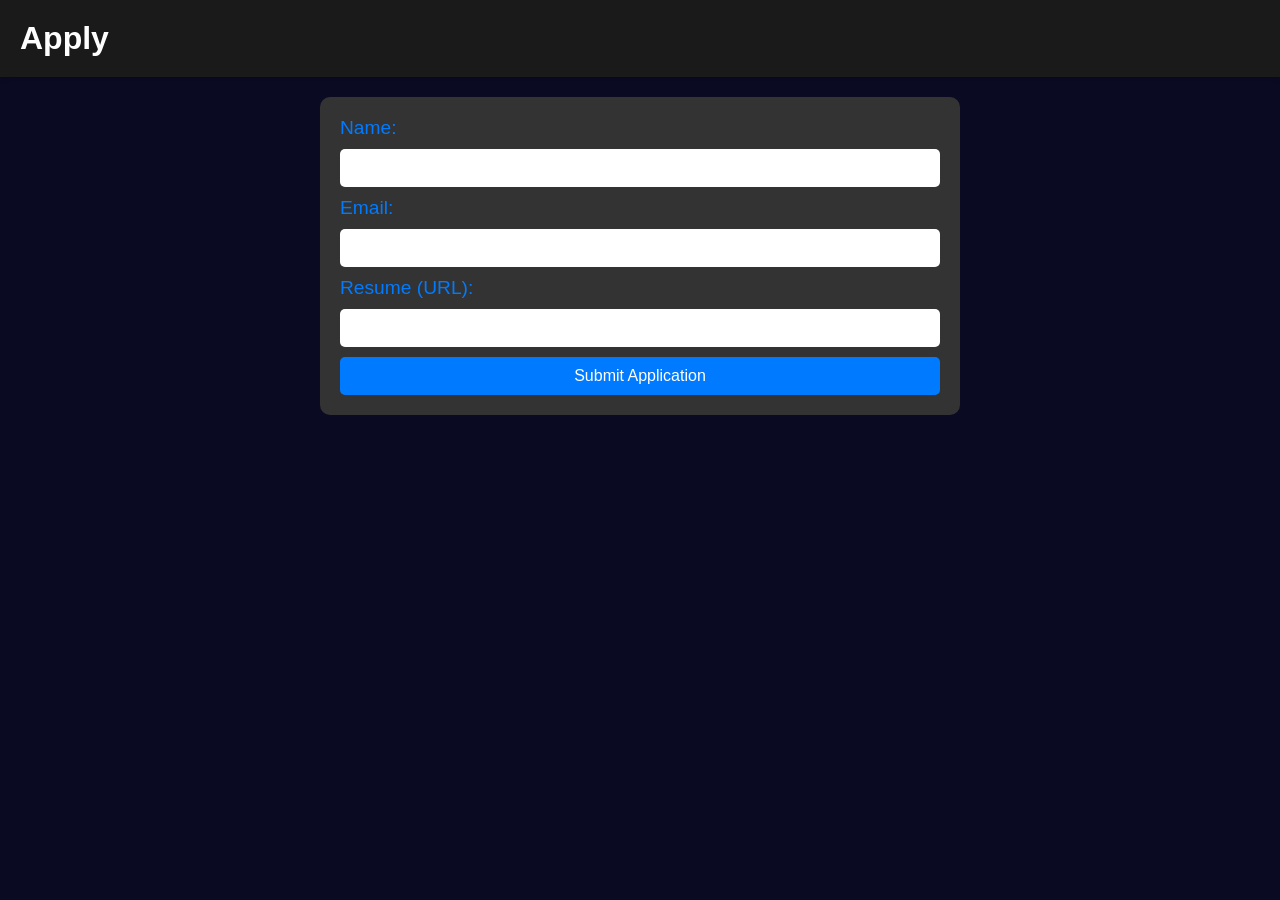
<file: application-form1.html>
<!DOCTYPE html>
<html lang="en">
<head>
    <meta charset="UTF-8">
    <meta name="viewport" content="width=device-width, initial-scale=1.0">
    <title>Application Form | Esports Career Hub</title>
    <link rel="stylesheet" href="jobListingdemo.css">
</head>
<body>
    <header>
        <h1>Apply</h1>
    </header>

    <section class="application-form">
        <form action="thank-you.html" method="POST">
            <label for="name">Name:</label>
            <input type="text" id="name" name="name" required>

            <label for="email">Email:</label>
            <input type="email" id="email" name="email" required>

            <label for="resume">Resume (URL):</label>
            <input type="text" id="resume" name="resume" required>

            <button type="submit">Submit Application</button>
        </form>
    </section>
</body>
</html>
</file>
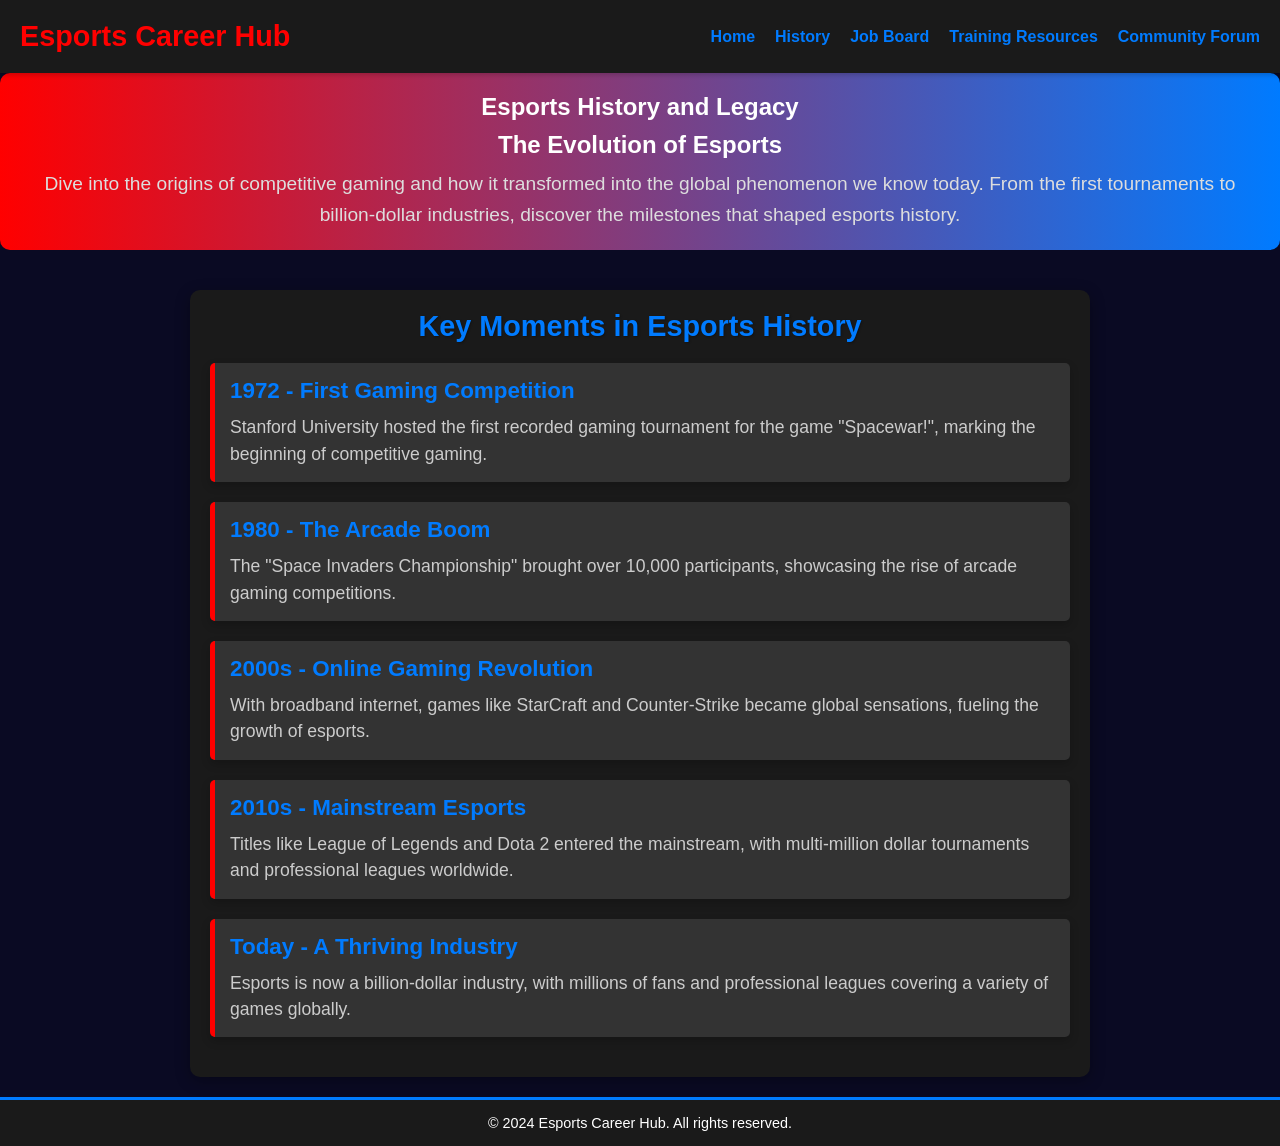
<file: history.html>
<!DOCTYPE html>
<html lang="en">
<head>
    <meta charset="UTF-8">
    <meta name="viewport" content="width=device-width, initial-scale=1.0">
    <title>Esports History and Legacy</title>
    <link rel="stylesheet" href="history.css">
</head>
<body>
    <header>
        <div class="logo">Esports Career Hub</div>
        <nav>
            <ul>
                <li><a href="index.html">Home</a></li>
				<li><a href="history.html">History</a></li>
                <li><a href="jobListingdemo.html">Job Board</a></li>
                <li><a href="training.html">Training Resources</a></li>
                <li><a href="joinCommunity.html">Community Forum</a></li>
            </ul>
        </nav>
    </header>

    <section class="title">
        <h1>Esports History and Legacy</h1>
        <h2>The Evolution of Esports</h2>
        <p>Dive into the origins of competitive gaming and how it transformed into the global phenomenon we know today. From the first tournaments to billion-dollar industries, discover the milestones that shaped esports history.</p>

	</section>

    <section class="timeline">
        <h3>Key Moments in Esports History</h3>
        
        <div class="timeline-item">
            <h4>1972 - First Gaming Competition</h4>
            <p>Stanford University hosted the first recorded gaming tournament for the game "Spacewar!", marking the beginning of competitive gaming.</p>
        </div>

        <div class="timeline-item">
            <h4>1980 - The Arcade Boom</h4>
            <p>The "Space Invaders Championship" brought over 10,000 participants, showcasing the rise of arcade gaming competitions.</p>
        </div>

        <div class="timeline-item">
            <h4>2000s - Online Gaming Revolution</h4>
            <p>With broadband internet, games like StarCraft and Counter-Strike became global sensations, fueling the growth of esports.</p>
        </div>

        <div class="timeline-item">
            <h4>2010s - Mainstream Esports</h4>
            <p>Titles like League of Legends and Dota 2 entered the mainstream, with multi-million dollar tournaments and professional leagues worldwide.</p>
        </div>

        <div class="timeline-item">
            <h4>Today - A Thriving Industry</h4>
            <p>Esports is now a billion-dollar industry, with millions of fans and professional leagues covering a variety of games globally.</p>
        </div>
    </section>


    <footer>
        <p>&copy; 2024 Esports Career Hub. All rights reserved.</p>
    </footer>
</body>
</html>
</file>
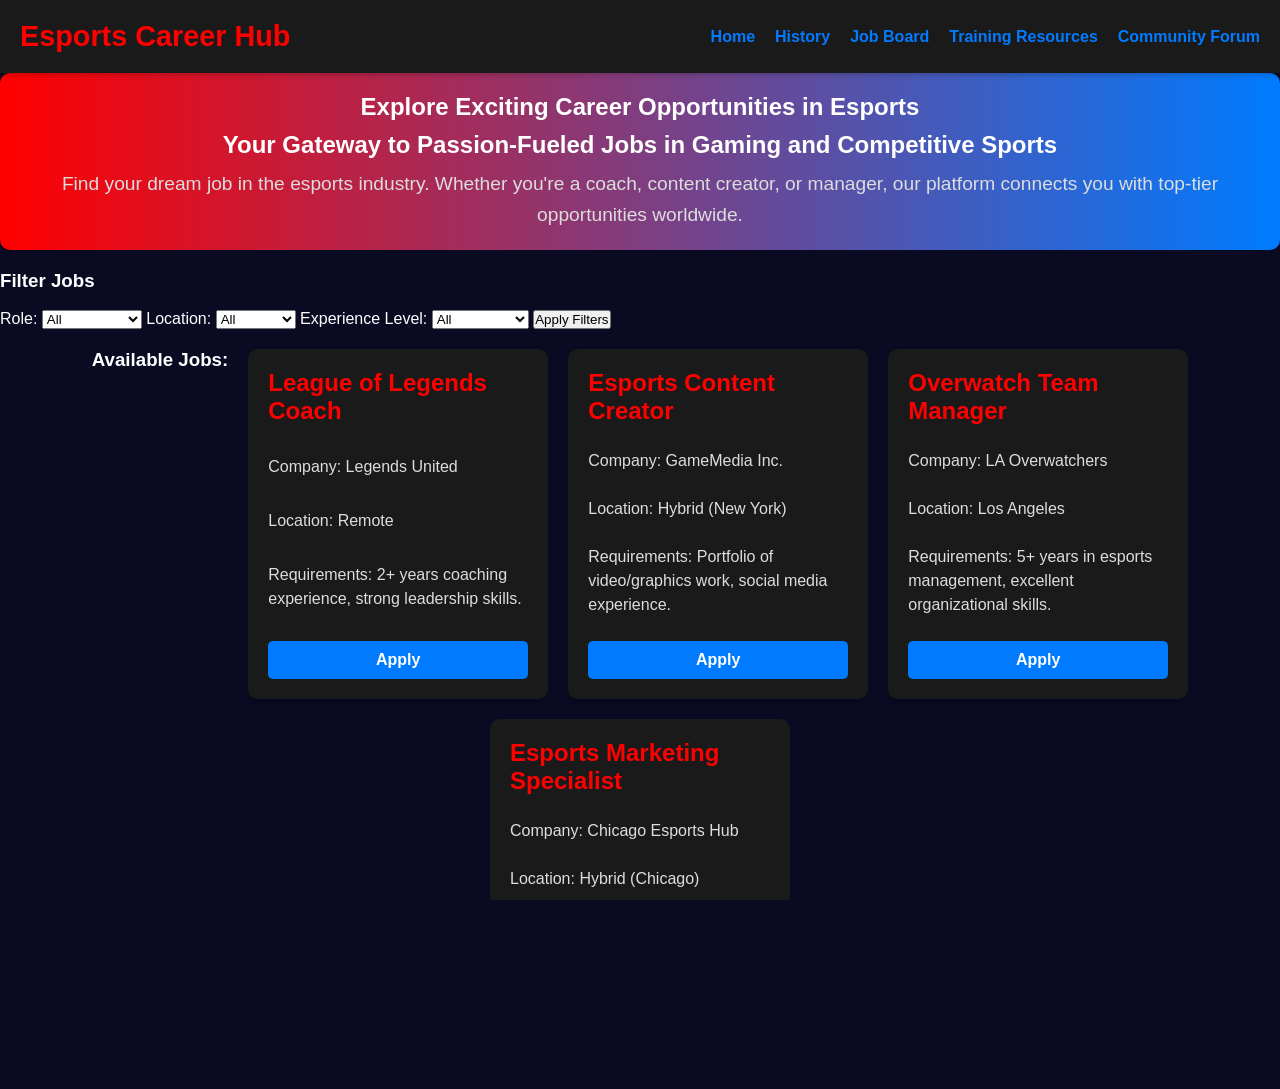
<file: jobListingdemo.html>
<!DOCTYPE html>
<html lang="en">
<head>
    <meta charset="UTF-8">
    <meta name="viewport" content="width=device-width, initial-scale=1.0">
    <title>Job Board | Esports Career Hub</title>
    <link rel="stylesheet" href="jobListingdemo.css">
</head>
<body>
    <header>
        <div class="logo">Esports Career Hub</div>
        <nav>
            <ul>
                <li><a href="index.html">Home</a></li>
				<li><a href="history.html">History</a></li>
                <li><a href="jobListingdemo.html">Job Board</a></li>
                <li><a href="training.html">Training Resources</a></li>
                <li><a href="joinCommunity.html">Community Forum</a></li>
            </ul>
        </nav>
    </header>
	<section class="title">
        <h1>Explore Exciting Career Opportunities in Esports</h1>
		<h2>Your Gateway to Passion-Fueled Jobs in Gaming and Competitive Sports</h2>
        <p>Find your dream job in the esports industry. Whether you're a coach, content creator, or manager, our platform connects you with top-tier opportunities worldwide.</p>
</section>


    <section>
        <h3>Filter Jobs</h3>
		<br>
        <form id="jobFilters">
            <label for="role">Role:</label>
            <select id="role">
                <option value="all">All</option>
                <option value="coaching">Coaching</option>
                <option value="management">Management</option>
                <option value="media">Media</option>
            </select>

            <label for="location">Location:</label>
            <select id="location">
                <option value="all">All</option>
                <option value="remote">Remote</option>
                <option value="hybrid">Hybrid</option>
                <option value="in-person">In-Person</option>
            </select>

            <label for="experience">Experience Level:</label>
            <select id="experience">
                <option value="all">All</option>
                <option value="entry">Entry Level</option>
                <option value="mid">Mid Level</option>
                <option value="senior">Senior Level</option>
            </select>

            <button type="button" onclick="filterJobs()">Apply Filters</button>
        </form>
    </section>


    <section id="jobListings" class="job-listings">
    <h3>Available Jobs:</h3>
	
    <div class="job-listing" data-role="coaching" data-location="remote" data-experience="entry">
        <h4>League of Legends Coach</h4>
        <p>Company: Legends United</p>
        <p>Location: Remote</p>
        <p>Requirements: 2+ years coaching experience, strong leadership skills.</p>
        <a href="application-form1.html" class="apply-link">Apply</a>
    </div>

    <div class="job-listing" data-role="media" data-location="hybrid" data-experience="mid">
        <h4>Esports Content Creator</h4>
        <p>Company: GameMedia Inc.</p>
        <p>Location: Hybrid (New York)</p>
        <p>Requirements: Portfolio of video/graphics work, social media experience.</p>
        <a href="application-form1.html" class="apply-link">Apply</a>
    </div>

    <div class="job-listing" data-role="management" data-location="in-person" data-experience="senior">
        <h4>Overwatch Team Manager</h4>
        <p>Company: LA Overwatchers</p>
        <p>Location: Los Angeles</p>
        <p>Requirements: 5+ years in esports management, excellent organizational skills.</p>
        <a href="application-form1.html" class="apply-link">Apply</a>
    </div>

    <div class="job-listing" data-role="media" data-location="hybrid" data-experience="entry">
        <h4>Esports Marketing Specialist</h4>
        <p>Company: Chicago Esports Hub</p>
        <p>Location: Hybrid (Chicago)</p>
        <p>Requirements: Marketing degree, creative mindset, strong communication skills.</p>
        <a href="application-form1.html" class="apply-link">Apply</a>
    </div>
</section>


    <script>
        function filterJobs() {
            var role = document.getElementById("role").value;
            var location = document.getElementById("location").value;
            var experience = document.getElementById("experience").value;

            var jobs = document.querySelectorAll(".job-listing");


            jobs.forEach(function(job) {
                var jobRole = job.getAttribute("data-role");
                var jobLocation = job.getAttribute("data-location");
                var jobExperience = job.getAttribute("data-experience");

                var matchesRole = (role === "all" || jobRole === role);
                var matchesLocation = (location === "all" || jobLocation === location);
                var matchesExperience = (experience === "all" || jobExperience === experience);

                job.style.display = (matchesRole && matchesLocation && matchesExperience) ? "list-item" : "none";
            });
        }
    </script>
</body>
</html>
</file>
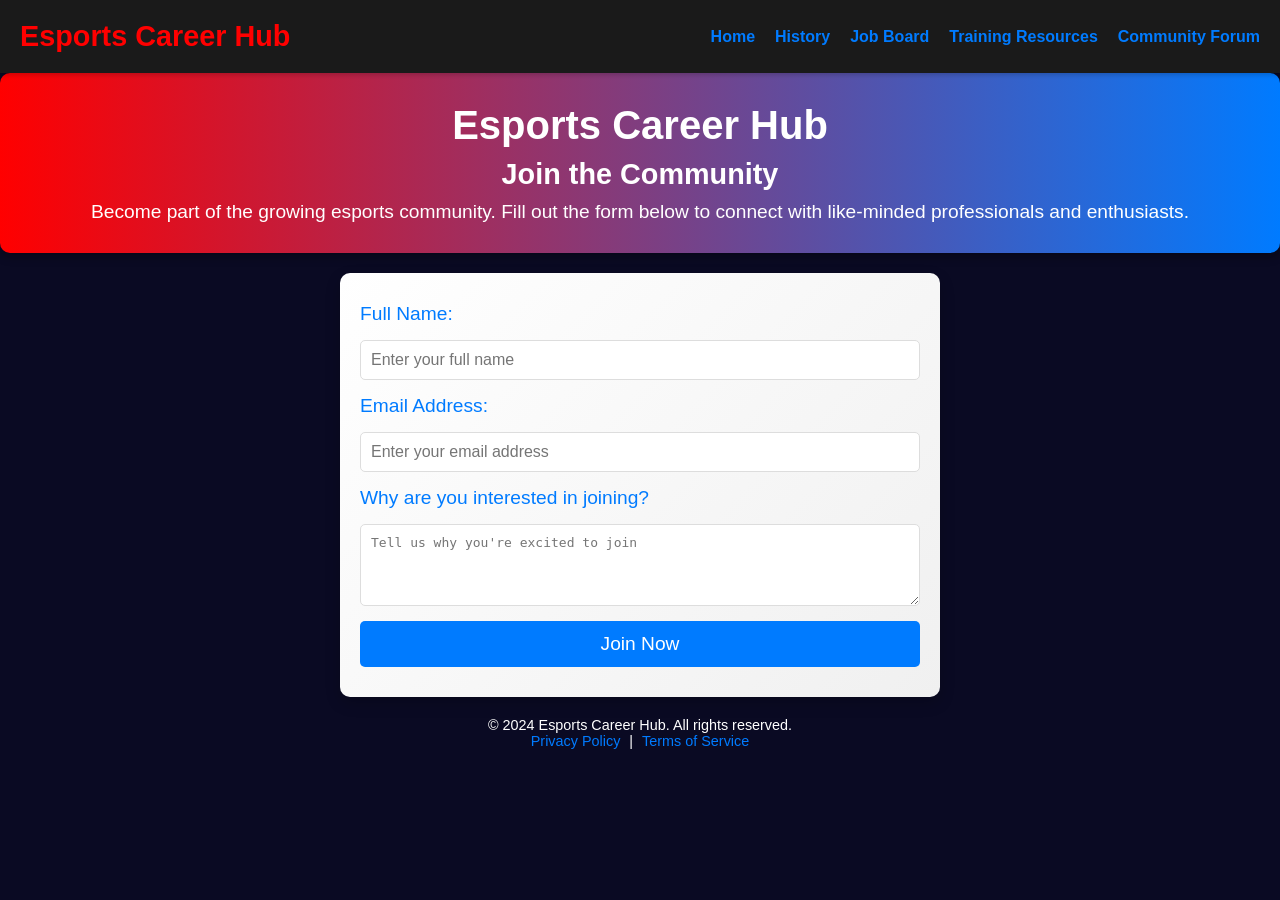
<file: joinCommunity.html>
<!DOCTYPE html>
<html lang="en">
<head>
    <meta charset="UTF-8">
    <meta name="viewport" content="width=device-width, initial-scale=1.0">
    <title>Join the Community | Esports Career Hub</title>
    <link rel="stylesheet" href="joinCommunity.css">
</head>
<body>
    <header>
        <div class="logo">Esports Career Hub</div>
        <nav>
            <ul>
                <li><a href="index.html">Home</a></li>
				<li><a href="history.html">History</a></li>
                <li><a href="jobListingdemo.html">Job Board</a></li>
                <li><a href="training.html">Training Resources</a></li>
                <li><a href="joinCommunity.html">Community Forum</a></li>
            </ul>
        </nav>
    </header>
	
    <section class="title">
        <h1>Esports Career Hub</h1>
        <h2>Join the Community</h2>
        <p>Become part of the growing esports community. Fill out the form below to connect with like-minded professionals and enthusiasts.</p>
    </section>


    <section class="community-form">
        <form id="joinForm" action="#" method="post">
            <label for="fullName">Full Name:</label>
            <input type="text" id="fullName" name="fullName" placeholder="Enter your full name" required>

            <label for="email">Email Address:</label>
            <input type="email" id="email" name="email" placeholder="Enter your email address" required>

            <label for="interest">Why are you interested in joining?</label>
            <textarea id="interest" name="interest" rows="4" placeholder="Tell us why you're excited to join" required></textarea>

            <button type="submit" class="submit-button">Join Now</button>
        </form>
    </section>

    <footer>
        <p>&copy; 2024 Esports Career Hub. All rights reserved.</p>
        <p><a href="#">Privacy Policy</a> | <a href="#">Terms of Service</a></p>
    </footer>
</body>
</html>
</file>
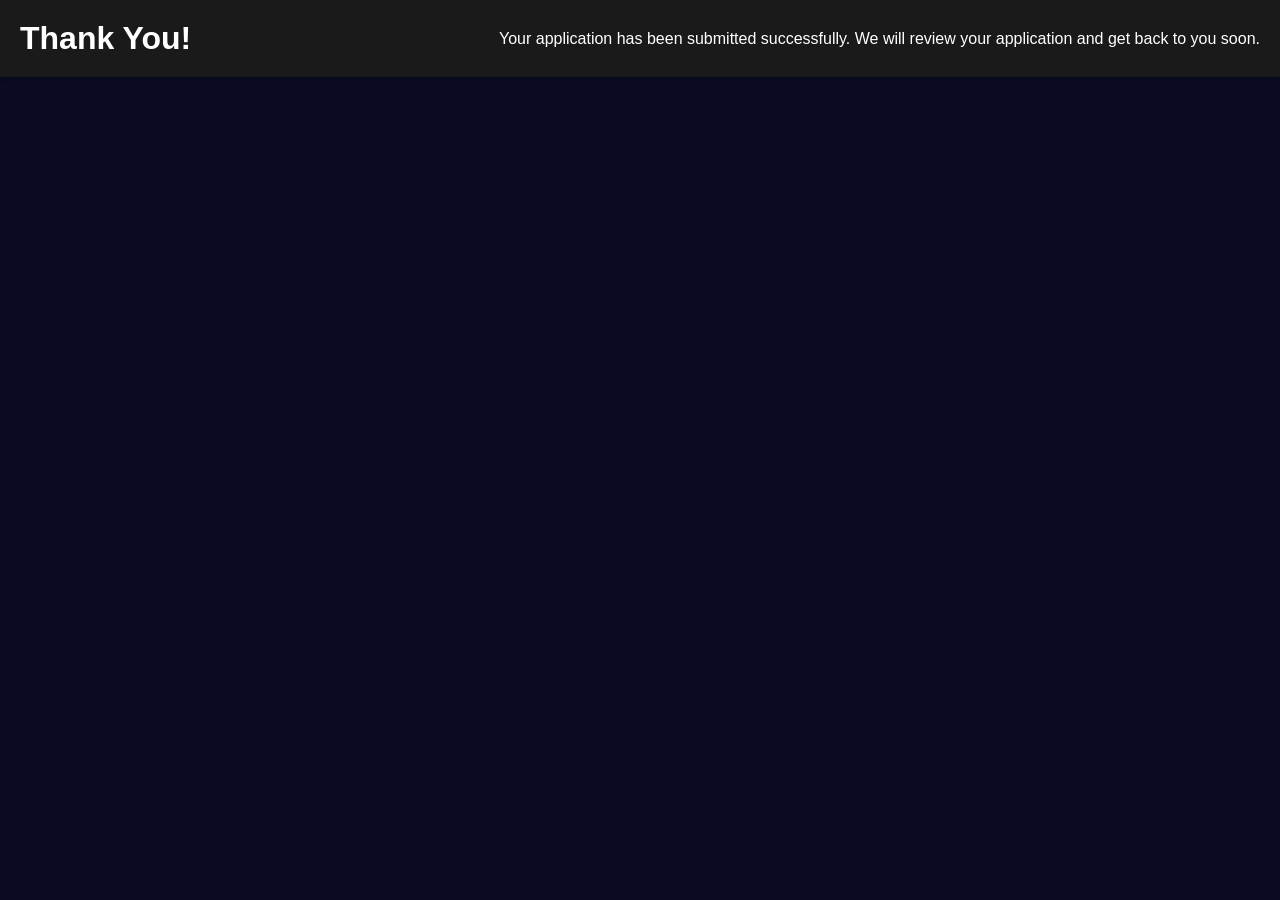
<file: thank-you.html>
<!DOCTYPE html>
<html lang="en">
<head>
    <meta charset="UTF-8">
    <meta name="viewport" content="width=device-width, initial-scale=1.0">
    <title>Thank You | Esports Career Hub</title>
    <link rel="stylesheet" href="jobListingdemo.css">
</head>
<body>
    <header>
        <h1>Thank You!</h1>
        <p>Your application has been submitted successfully. We will review your application and get back to you soon.</p>
    </header>
</body>
</html>
</file>
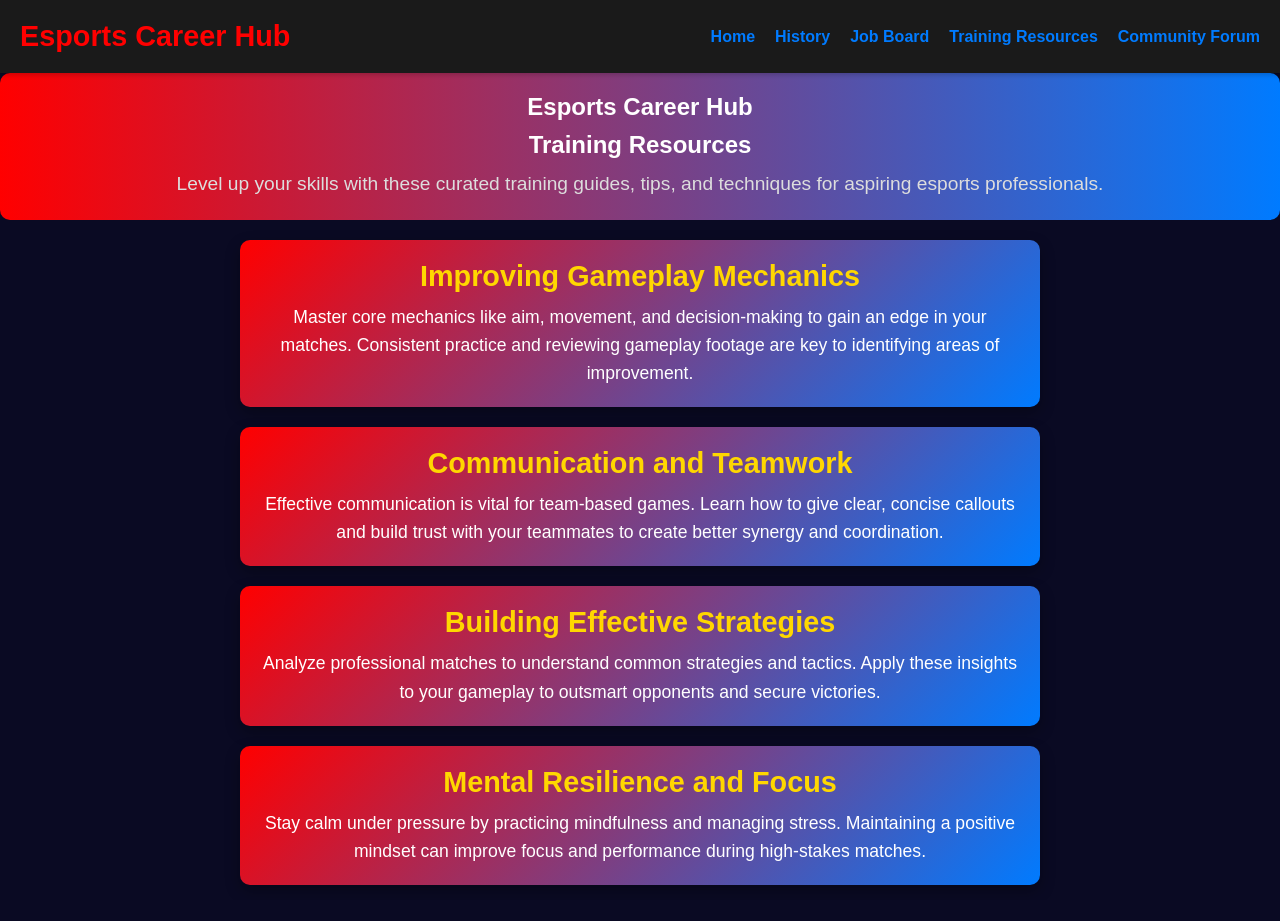
<file: training.html>
<!DOCTYPE html>
<html lang="en">
<head>
    <meta charset="UTF-8">
    <meta name="viewport" content="width=device-width, initial-scale=1.0">
    <title>Training Resources | Esports Career Hub</title>
    <link rel="stylesheet" href="training.css">
</head>
<body>
    <header>
        <div class="logo">Esports Career Hub</div>
        <nav>
            <ul>
                <li><a href="index.html">Home</a></li>
				<li><a href="history.html">History</a></li>
                <li><a href="jobListingdemo.html">Job Board</a></li>
                <li><a href="training.html">Training Resources</a></li>
                <li><a href="joinCommunity.html">Community Forum</a></li>
            </ul>
        </nav>
    </header>
    <section class="title">
        <h1>Esports Career Hub</h1>
        <h2>Training Resources</h2>
        <p>Level up your skills with these curated training guides, tips, and techniques for aspiring esports professionals.</p>
    </section>

    <main class="resources-content">
        <section class="resource">
            <h3>Improving Gameplay Mechanics</h3>
            <p>Master core mechanics like aim, movement, and decision-making to gain an edge in your matches. Consistent practice and reviewing gameplay footage are key to identifying areas of improvement.</p>
        </section>

        <section class="resource">
            <h3>Communication and Teamwork</h3>
            <p>Effective communication is vital for team-based games. Learn how to give clear, concise callouts and build trust with your teammates to create better synergy and coordination.</p>
        </section>

        <section class="resource">
            <h3>Building Effective Strategies</h3>
            <p>Analyze professional matches to understand common strategies and tactics. Apply these insights to your gameplay to outsmart opponents and secure victories.</p>
        </section>

        <section class="resource">
            <h3>Mental Resilience and Focus</h3>
            <p>Stay calm under pressure by practicing mindfulness and managing stress. Maintaining a positive mindset can improve focus and performance during high-stakes matches.</p>
        </section>
    </main>

    <footer>
        <p>&copy; 2024 Esports Career Hub. All rights reserved.</p>
    </footer>
</body>
</html>
</file>
<file: jobListingdemo.css>
* {
    margin: 0;
    padding: 0;
    box-sizing: border-box;
}


body {
    font-family: Arial, sans-serif;
    color: #ffffff;
    background-color: #0a0a23;
    padding: 20px;
    animation: fadeIn 1.5s ease-in-out;
}

@keyframes fadeIn {
    from {
        opacity: 0;
    }
    to {
        opacity: 1;
    }
}


/* Resetting margins and paddings for body and html */
html, body {
    margin: 0;
    padding: 0;
    width: 100%;
    height: 100%;
    overflow-x: hidden; /* Prevent horizontal scrolling */
}

/* Header Styling */
header {
    background-color: #1a1a1a;
    color: #ffffff;
    display: flex;
    justify-content: space-between;
    align-items: center;
    padding: 20px;
    position: sticky; /* Sticky header at the top */
    top: 0;
    z-index: 1000;
    width: 100vw; /* Full viewport width */
    box-sizing: border-box; /* Includes padding in the width calculation */
    box-shadow: 0 2px 5px rgba(0, 0, 0, 0.2);
}

/* Logo Animation */
header .logo {
    font-size: 1.8em;
    font-weight: bold;
    color: #ff0000;
    animation: bounce 1.5s infinite alternate;
}

@keyframes bounce {
    0% {
        transform: translateY(0);
    }
    100% {
        transform: translateY(-10px);
    }
}

/* Navigation Styling */
header nav ul {
    list-style-type: none;
    display: flex;
    gap: 20px;
    margin: 0; /* Remove default margins */
    padding: 0; /* Remove default padding */
}

header nav ul li {
    display: inline-block; /* Ensures proper alignment */
}

header nav ul li a {
    color: #007bff;
    text-decoration: none;
    font-weight: bold;
    position: relative;
    transition: color 0.3s ease;
}

header nav ul li a:hover {
    color: #ff0000;
    text-decoration: underline;
}



.title {
    text-align: center;
    background: linear-gradient(90deg, #ff0000, #007bff);
    padding: 20px;
    border-radius: 10px;
    margin-bottom: 20px;
}
}

.title h1 {
    font-size: 2.5em;
    font-weight: bold;
    color: #ffffff;
    text-shadow: 2px 2px 4px rgba(0, 0, 0, 0.5);
}
.title h2 {
    font-size: 1.5em;
    margin: 10px 0;
}

.title p {
    margin-top: 10px;
    font-size: 1.2em;
    color: #dddddd;
    line-height: 1.6;
}
.filters {
    background: #333;
    padding: 15px;
    border-radius: 10px;
    margin-bottom: 20px;
}

.filters h3 {
    margin-bottom: 10px;
    color: #ff0000;
}

.filters form label {
    margin-right: 10px;
    font-weight: bold;
}

.filters form select, .filters form button {
    margin-right: 15px;
    padding: 8px;
    border-radius: 5px;
    border: none;
}

.filters form button {
    background-color: #007bff;
    color: #fff;
    cursor: pointer;
    transition: background-color 0.3s ease;
}

.filters form button:hover {
    background-color: #ff0000;
}

/* Grid layout for job listings */
.job-listings {
    display: flex;
    flex-wrap: wrap; /* Wrap items to the next row if they don't fit */
    gap: 20px; /* Space between job cards */
    justify-content: center; /* Center the cards on the page */
    padding: 20px;
}

/* Individual job listing card */
.job-listing {
    background-color: #1a1a1a;
    padding: 20px;
    border-radius: 10px;
    box-shadow: 0 4px 8px rgba(0, 0, 0, 0.2);
    display: flex;
    flex-direction: column; /* Stack elements vertically */
    justify-content: space-between; /* Space between content and button */
    width: 300px; /* Fixed width for consistency */
    height: 350px; /* Fixed height to align all cards */
    transition: transform 0.3s ease, box-shadow 0.3s ease;
}

/* Hover effect for job cards */
.job-listing:hover {
    transform: translateY(-5px);
    box-shadow: 0 8px 16px rgba(0, 0, 0, 0.3);
}

/* Job title */
.job-listing h4 {
    color: #ff0000;
    font-size: 1.5em;
    margin-bottom: 10px;
}

/* Job details */
.job-listing p {
    margin-bottom: 10px;
    font-size: 1em;
    color: #dddddd;
    line-height: 1.5;
}

/* Apply button (always visible) */
.job-listing a {
    display: block;
    text-align: center; /* Center the text */
    padding: 10px 20px;
    background-color: #007bff;
    color: #ffffff; /* Ensure the text is visible */
    text-decoration: none;
    border-radius: 5px;
    font-weight: bold;
    font-size: 1em;
    transition: background-color 0.3s ease, transform 0.3s ease;
}

.job-listing a:hover {
    background-color: #ff0000;
    transform: scale(1.05);
}


.apply-link {
    display: inline-block;
    background-color: #007bff;
    color: #ffffff;
    padding: 10px 20px;
    text-decoration: none;
    border-radius: 5px;
    transition: background-color 0.3s ease, transform 0.2s ease;
}

.apply-link:hover {
    background-color: #ff0000;
    transform: scale(1.05);
}

.application-form form {
    display: flex;
    flex-direction: column;
    gap: 10px;
    margin: 20px auto;
    width: 50%;
    background: #333;
    padding: 20px;
    border-radius: 10px;
    color: #fff;
}

.application-form form label {
    font-size: 1.2em;
    color: #007bff;
}

.application-form form input, 
.application-form form button {
    padding: 10px;
    border-radius: 5px;
    border: none;
    font-size: 1em;
}

.application-form form button {
    background-color: #007bff;
    color: white;
    cursor: pointer;
    transition: background-color 0.3s ease;
}

.application-form form button:hover {
    background-color: #ff0000;
}
</file>
<file: history.css>
* {
    margin: 0;
    padding: 0;
    box-sizing: border-box;
}

body {
    font-family: Arial, sans-serif;
    color: #ffffff;
    background-color: #0a0a23;
    margin: 0;
    padding: 0;
    display: flex;
    justify-content: center;
    flex-direction: column;
    align-items: center;
    animation: fadeIn 1.5s ease-in-out;
}

@keyframes fadeIn {
    from {
        opacity: 0;
    }
    to {
        opacity: 1;
    }
}
header {
    background-color: #1a1a1a;
    color: #ffffff;
    display: flex;
    justify-content: space-between;
    align-items: center;
    padding: 20px;
    position: sticky;
    top: 0;
    z-index: 1000;
    box-shadow: 0 2px 5px rgba(0, 0, 0, 0.2);
    width: 100%; /* Ensure the header spans the entire width */
    box-sizing: border-box; /* Includes padding in the width calculation */
}

header .logo {
    font-size: 1.8em;
    font-weight: bold;
    color: #ff0000;
    animation: bounce 1.5s infinite alternate;
}

@keyframes bounce {
    0% {
        transform: translateY(0);
    }
    100% {
        transform: translateY(-10px);
    }
}

header nav ul {
    list-style-type: none;
    display: flex;
    gap: 20px;
    margin: 0; /* Remove default margins */
    padding: 0; /* Remove default padding */
}

header nav ul li {
    display: inline-block; /* Ensures proper alignment */
}

header nav ul li a {
    color: #007bff;
    text-decoration: none;
    font-weight: bold;
    position: relative;
    transition: color 0.3s ease;
}

header nav ul li a:hover {
    color: #ff0000;
    text-decoration: underline;
}



.title {
    text-align: center;
    background: linear-gradient(90deg, #ff0000, #007bff);
    padding: 20px;
    border-radius: 10px;
    margin-bottom: 20px;
}
}

.title h1 {
    font-size: 2.5em;
    font-weight: bold;
    color: #ffffff;
    text-shadow: 2px 2px 4px rgba(0, 0, 0, 0.5);
}
.title h2 {
    font-size: 1.5em;
    margin: 10px 0;
}

.title p {
    margin-top: 10px;
    font-size: 1.2em;
    color: #dddddd;
    line-height: 1.6;
}




.timeline {
    background-color: #1a1a1a;
    padding: 20px;
    width: 90%;
    max-width: 900px;
    border-radius: 10px;
    box-shadow: 0px 4px 15px rgba(0, 0, 0, 0.3);
    margin-top: 20px;
    color: #ffffff;
}

.timeline h3 {
    font-size: 1.8em;
    color: #007bff;
    margin-bottom: 20px;
    text-shadow: 1px 1px 2px rgba(0, 0, 0, 0.3);
    text-align: center;
}

.timeline-item {
    margin-bottom: 20px;
    padding: 15px;
    border-left: 5px solid #ff0000;
    background-color: #333333;
    border-radius: 5px;
    box-shadow: 0px 4px 10px rgba(0, 0, 0, 0.2);
    animation: fadeInUp 1.5s ease-in-out;
    position: relative;
}

.timeline-item h4 {
    font-size: 1.4em;
    color: #007bff;
    margin-bottom: 10px;
}

.timeline-item p {
    font-size: 1.1em;
    line-height: 1.5;
    color: #cccccc;
}


.timeline-item:hover {
    transform: scale(1.05);
    background: linear-gradient(90deg, #333333, #444444);
    box-shadow: 0px 6px 15px rgba(0, 0, 0, 0.4);
    transition: transform 0.3s ease, background-color 0.3s ease;
}


footer {
    background-color: #1a1a1a;
    color: #ffffff;
    text-align: center;
    padding: 15px;
    font-size: 0.9em;
    width: 100%;
    border-top: 3px solid #007bff;
    margin-top: 20px;
}

footer a {
    color: #007bff;
    text-decoration: none;
    font-weight: bold;
    margin: 0 5px;
    transition: color 0.3s ease;
}

footer a:hover {
    color: #ff0000;
}


@keyframes fadeInUp {
    from {
        opacity: 0;
        transform: translateY(20px);
    }
    to {
        opacity: 1;
        transform: translateY(0);
    }
}
</file>
<file: joinCommunity.css>
* {
    margin: 0;
    padding: 0;
    box-sizing: border-box;
}

body {
    font-family: Arial, sans-serif;
    color: #ffffff;
    background-color: #0a0a23;
    text-align: center;
    padding: 20px;
    animation: fadeIn 1.5s ease-in-out;
}

@keyframes fadeIn {
    from {
        opacity: 0;
    }
    to {
        opacity: 1;
    }
}
/* Resetting margins and paddings for body and html */
html, body {
    margin: 0;
    padding: 0;
    width: 100%;
    height: 100%;
    overflow-x: hidden; /* Prevent horizontal scrolling */
}

/* Header Styling */
header {
    background-color: #1a1a1a;
    color: #ffffff;
    display: flex;
    justify-content: space-between;
    align-items: center;
    padding: 20px;
    position: sticky; /* Sticky header at the top */
    top: 0;
    z-index: 1000;
    width: 100vw; /* Full viewport width */
    box-sizing: border-box; /* Includes padding in the width calculation */
    box-shadow: 0 2px 5px rgba(0, 0, 0, 0.2);
}

/* Logo Animation */
header .logo {
    font-size: 1.8em;
    font-weight: bold;
    color: #ff0000;
    animation: bounce 1.5s infinite alternate;
}

@keyframes bounce {
    0% {
        transform: translateY(0);
    }
    100% {
        transform: translateY(-10px);
    }
}

/* Navigation Styling */
header nav ul {
    list-style-type: none;
    display: flex;
    gap: 20px;
    margin: 0; /* Remove default margins */
    padding: 0; /* Remove default padding */
}

header nav ul li {
    display: inline-block; /* Ensures proper alignment */
}

header nav ul li a {
    color: #007bff;
    text-decoration: none;
    font-weight: bold;
    position: relative;
    transition: color 0.3s ease;
}

header nav ul li a:hover {
    color: #ff0000;
    text-decoration: underline;
}



.title {
    background: linear-gradient(90deg, #ff0000, #007bff);
    color: #ffffff;
    padding: 30px 20px;
    border-radius: 10px;
    margin-bottom: 20px;
    box-shadow: 0 4px 10px rgba(0, 0, 0, 0.3);
}

.title h1 {
    font-size: 2.5em;
    margin-bottom: 10px;
}

.title h2 {
    font-size: 1.8em;
    margin-bottom: 10px;
}

.title p {
    font-size: 1.2em;
}


.community-form {
    background: linear-gradient(135deg, #ffffff, #f0f0f0);
    padding: 30px 20px;
    border-radius: 10px;
    box-shadow: 0 6px 15px rgba(0, 0, 0, 0.2);
    width: 90%;
    max-width: 600px;
    margin: 0 auto;
    animation: slideUp 1.5s ease-in-out;
}

@keyframes slideUp {
    from {
        transform: translateY(50px);
        opacity: 0;
    }
    to {
        transform: translateY(0);
        opacity: 1;
    }
}

.community-form form {
    display: flex;
    flex-direction: column;
    gap: 15px;
}

.community-form label {
    font-size: 1.2em;
    color: #007bff;
    text-align: left;
}

.community-form input,
.community-form textarea {
    padding: 10px;
    border-radius: 5px;
    border: 1px solid #ddd;
    font-size: 1em;
    width: 100%;
    outline: none;
    transition: border-color 0.3s ease, box-shadow 0.3s ease;
}

.community-form input:focus,
.community-form textarea:focus {
    border-color: #007bff;
    box-shadow: 0 0 5px rgba(0, 123, 255, 0.5);
}

.community-form button {
    padding: 12px 20px;
    background-color: #007bff;
    color: #ffffff;
    border: none;
    border-radius: 5px;
    font-size: 1.2em;
    cursor: pointer;
    transition: transform 0.3s ease, background-color 0.3s ease;
}

.community-form button:hover {
    background-color: #ff0000;
    transform: scale(1.05);
}


footer {
    margin-top: 20px;
    color: #ffffff;
    font-size: 0.9em;
}

footer a {
    color: #007bff;
    text-decoration: none;
    margin: 0 5px;
    transition: color 0.3s ease;
}

footer a:hover {
    color: #ff0000;
}
</file>
<file: training.css>
* {
    margin: 0;
    padding: 0;
    box-sizing: border-box;
}

body {
    font-family: Arial, sans-serif;
    color: #ffffff;
    background-color: #0a0a23;
    text-align: center;
    padding: 20px;
    animation: fadeIn 1.5s ease-in-out;
}

@keyframes fadeIn {
    from {
        opacity: 0;
    }
    to {
        opacity: 1;
    }
}

/* Resetting margins and paddings for body and html */
html, body {
    margin: 0;
    padding: 0;
    width: 100%;
    height: 100%;
    overflow-x: hidden; /* Prevent horizontal scrolling */
}

/* Header Styling */
header {
    background-color: #1a1a1a;
    color: #ffffff;
    display: flex;
    justify-content: space-between;
    align-items: center;
    padding: 20px;
    position: sticky; /* Sticky header at the top */
    top: 0;
    z-index: 1000;
    width: 100vw; /* Full viewport width */
    box-sizing: border-box; /* Includes padding in the width calculation */
    box-shadow: 0 2px 5px rgba(0, 0, 0, 0.2);
}

/* Logo Animation */
header .logo {
    font-size: 1.8em;
    font-weight: bold;
    color: #ff0000;
    animation: bounce 1.5s infinite alternate;
}

@keyframes bounce {
    0% {
        transform: translateY(0);
    }
    100% {
        transform: translateY(-10px);
    }
}

/* Navigation Styling */
header nav ul {
    list-style-type: none;
    display: flex;
    gap: 20px;
    margin: 0; /* Remove default margins */
    padding: 0; /* Remove default padding */
}

header nav ul li {
    display: inline-block; /* Ensures proper alignment */
}

header nav ul li a {
    color: #007bff;
    text-decoration: none;
    font-weight: bold;
    position: relative;
    transition: color 0.3s ease;
}

header nav ul li a:hover {
    color: #ff0000;
    text-decoration: underline;
}


.title {
    text-align: center;
    background: linear-gradient(90deg, #ff0000, #007bff);
    padding: 20px;
    border-radius: 10px;
    margin-bottom: 20px;
}
}

.title h1 {
    font-size: 2.5em;
    font-weight: bold;
    color: #ffffff;
    text-shadow: 2px 2px 4px rgba(0, 0, 0, 0.5);
}
.title h2 {
    font-size: 1.5em;
    margin: 10px 0;
}

.title p {
    margin-top: 10px;
    font-size: 1.2em;
    color: #dddddd;
    line-height: 1.6;
}



.resources-content {
    display: flex;
    flex-direction: column;
    gap: 20px;
    max-width: 800px;
    margin: 0 auto;
}

.resource {
    background: linear-gradient(135deg, #ff0000, #007bff);
    color: #ffffff;
    padding: 20px;
    border-radius: 10px;
    box-shadow: 0 6px 15px rgba(0, 0, 0, 0.3);
    animation: slideUp 1s ease-in-out;
}

@keyframes slideUp {
    from {
        transform: translateY(20px);
        opacity: 0;
    }
    to {
        transform: translateY(0);
        opacity: 1;
    }
}

.resource h3 {
    font-size: 1.8em;
    margin-bottom: 10px;
    color: #ffd700;
}

.resource p {
    font-size: 1.1em;
    line-height: 1.6;
}


footer {
    margin-top: 20px;
    color: #ffffff;
    font-size: 0.9em;
}
</file>
